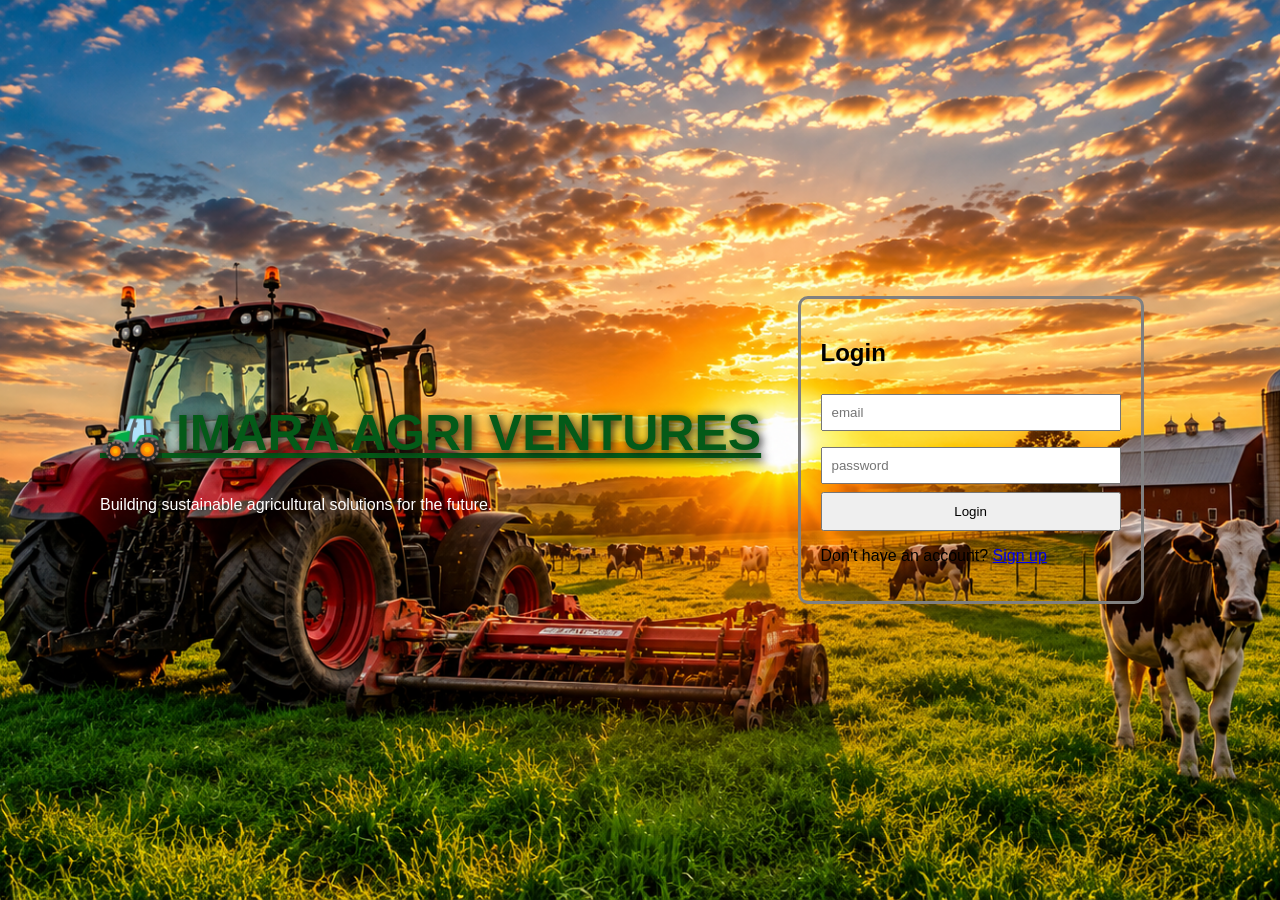
<file: index.html>
<!DOCTYPE html>
<html lang="en">
<head>
    <meta charset="UTF-8">
    <meta name="viewport" content="width=device-width, initial-scale=1.0">
    <title>IMARA AGRI VENTURES</title>
      <link rel="stylesheet" href="style.css">
</head>
<body>
     <div class="container">
        <div class="left">
        <h1 id="title"> IMARA AGRI VENTURES</h1>
     <p>Building sustainable agricultural solutions for the future.</p>
        </div>
    <div class ="login">
        <h2>Login</h2>
         <form>
             <input type="email" placeholder="email">
             <input type ="password" placeholder="password">
             <button type="submit">Login</button> 
        </form>
        <p>Don't have an account? <a href="signup.html">Sign up</a></p>
    </div>

    </div>
    
</body>
</html>
</file>
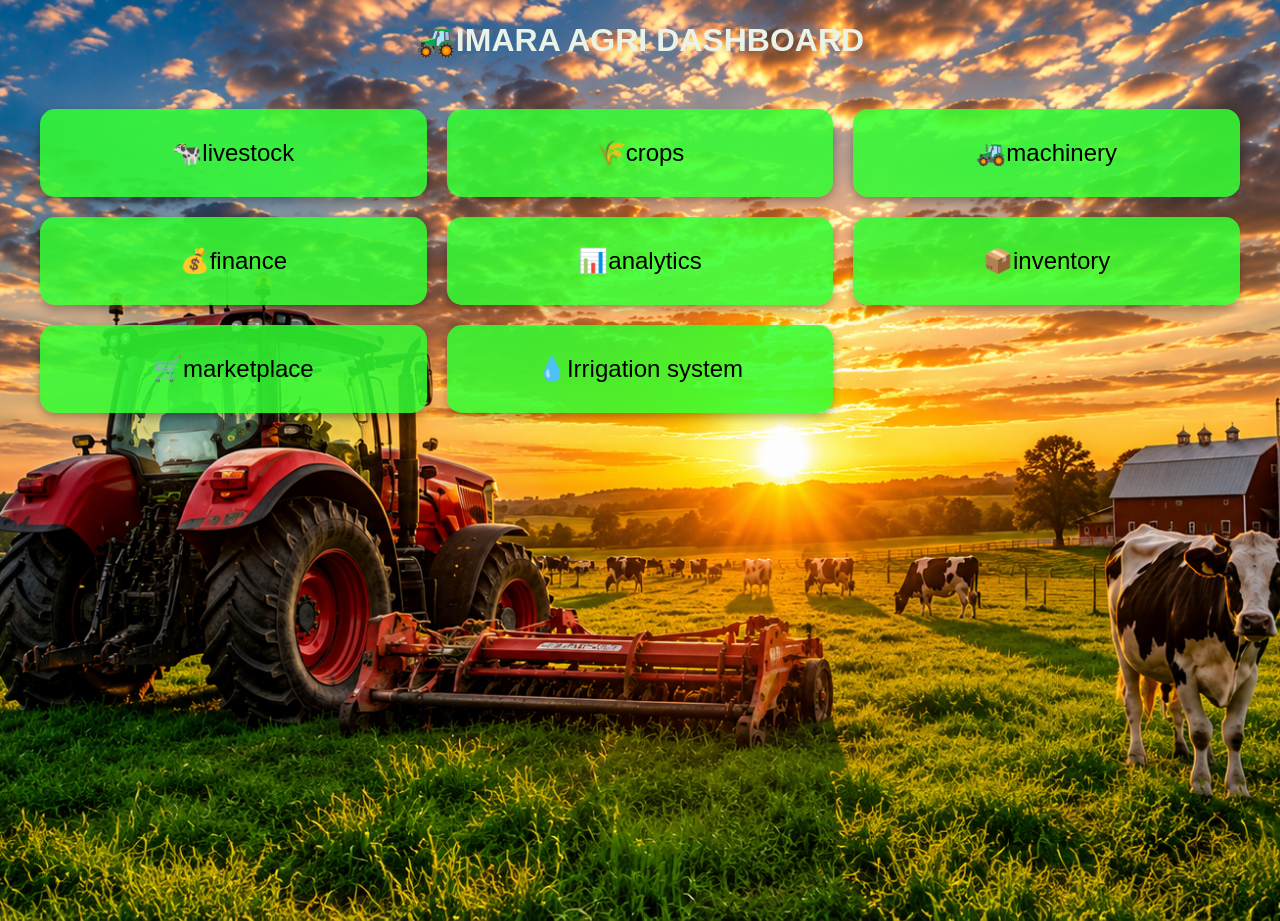
<file: dashboard.html>
<!DOCTYPE html>
<html lang="en">
<head>
    <meta charset="UTF-8">
    <meta name="viewport" content="width=device-width, initial-scale=1.0">
    <title>IMARA Dashboard</title>
    <link rel="stylesheet"href="style.css">
</head>
<body>
    <h1 class="title">IMARA AGRI DASHBOARD</h1>
    <div class="dashboard">
        <a href="livestock.html" class="card">🐄livestock</a>
        <a href="crops.html" class="card">🌾crops</a>
        <a href="machinery.html" class="card">🚜machinery</a>
        <a href="finance.html" class="card">💰finance</a>
        <a href="analytics.html" class="card">📊analytics</a>
        <a href="inventory.html" class="card">📦inventory</a>
        <a href="marketplace.html" class="card">🛒marketplace</a>
        <a href="irrigation.html" class="card">💧Irrigation system</a>
    </div>
</body>
</html>
</file>
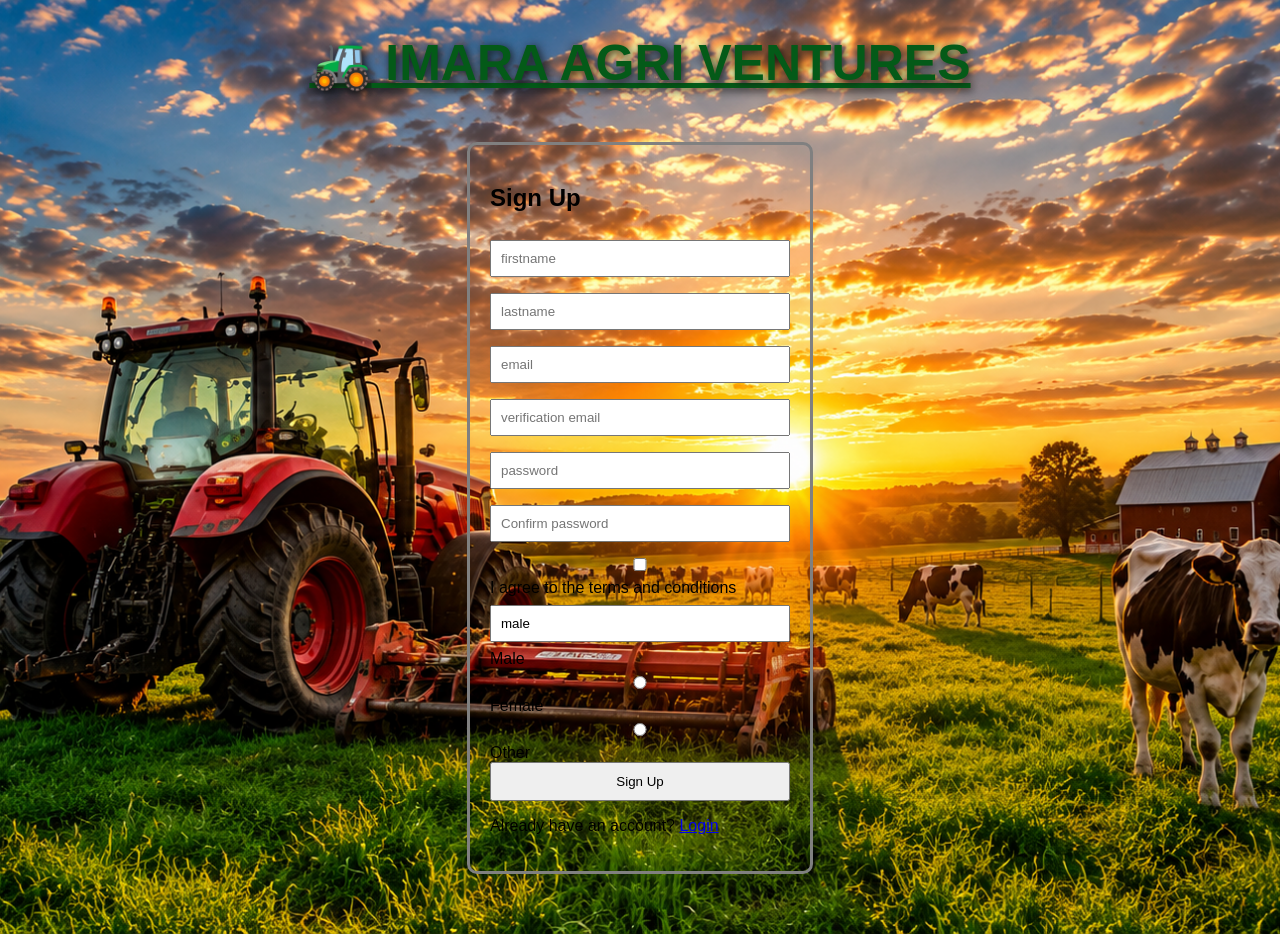
<file: signup.html>
<!DOCTYPE html>
<html lang="en">
<head>
    <meta charset="UTF-8">
    <meta name="viewport" content="width=device-width, initial-scale=1.0">
    <title> IMARA AGRI VENTURES</title>
    <link rel="stylesheet" href="style.css">
</head>
<body>
     <header>
        <h1 id="title"> IMARA AGRI VENTURES</h1>
     </header>
    <div class ="login">
        <h2>Sign Up</h2>
        <form>
            <input name="Firstname" type="text" placeholder="firstname">
            <input name="Lastname" type="text" placeholder="lastname">
            <input name="email" type="email" placeholder="email">
            <input name="verification_email" type="email" placeholder="verification email">
            <input name="Password" type="password" placeholder="password">
            <input name="Confirm_password" type="password" placeholder="Confirm password">
            <input name="checkbox"type="checkbox" placeholder="checkbox"> I agree to the terms and conditions   
            <input type="radio button" id="male" name="gender" value="male">
            <label for="male">Male</label>
            <br>
            <input type="radio" id="female" name="gender" value="female">
            <label for="female">Female</label>
            <br>
            <input type="radio" id="other" name="gender" value="other">
            <label for="other">Other</label>           
            <button type="submit">Sign Up</button>
        </form>
        <p>Already have an account? <a href="index.html">Login</a></p>
    </div>
</body>
</html>
</file>
<file: style.css>
body{
    min-height: 100vh;
    font-family: Arial, sans-serif;
    background-color: #f4f4f4;
}
header{
    text-align: center;
    margin-top: 30px;
}
.login{
    width: 300px;
    margin: 50px auto;
    padding: 20px;
    border:3px solid gray;
    border-radius:10px
}
input{
    width: 100%;
    padding: 9px;
    margin:8px 0;
    box-sizing:border-box;
    text-size-adjust: inherit;
}
button{
    width: 100%;
    padding: 10px;  
}
button:hover{
    background-color: #0ce426;
    cursor: pointer;
}
.container{
    display:flex;
    justify-content: space-between;
    align-items: center;
    height:100vh;
    padding: 0 100px;
}
body{
    margin: 0;
    font-family: arial,sans-serif;
    background-image:
    url(file_00000000fdf471fbbc92a42bb3b36dbe.png);
    background-size:cover;
    background-position:center;
    background-repeat: no-repeat;
}
.left{
    color:white;
}
#title{
    font-size: 50px;
    color: rgb(4, 90, 24);
    text-decoration: underline;
    text-transform: capitalize;
    text-shadow:rgb(17, 17, 17) 2px 2px 10px;
}
h1::before{
    content:"🚜";
}
.dashboard{
    display:grid;
    grid-template-columns:1fr 1fr 1fr;
    gap: 20px;
    padding: 20px;

    max-width: 1200px;
    margin:0 auto;
}  
.card{
    background:rgba(50, 255, 50, 0.85);
    padding: 30px;
    border-radius:15px;
    text-align:center;
    font-size:24px;


    text-decoration: none;
    color:black;


    display:flex;
    justify-content:center;
    align-items:center;
}
.title{
    text-align: center;
    color:rgb(233, 243, 232);
    margin-bottom:30px;
}
.card:hover{
    transform:scale(1.05);
    transition:0.3s;
}
.card{
    box-shadow:0 4px 10px rgba(0,0,0,0.3);
}     
@media(max-width:768px){
    .login{
        width:95%;
    }
    .container{
        flex-direction:column;
        text-align: center;
    }
    .left{
        margin-bottom: 20px;    
    }
    .dashboard{
        grid-template-columns:1fr;
    }
}
@media(max-width:1024px){
    .login{
        width:70%;          
    }
    .container{
        flex-direction:column;
        text-align: center; 
    }
    .dashboard{
        grid-template-columns:1fr 1fr;
    }
}
</file>
